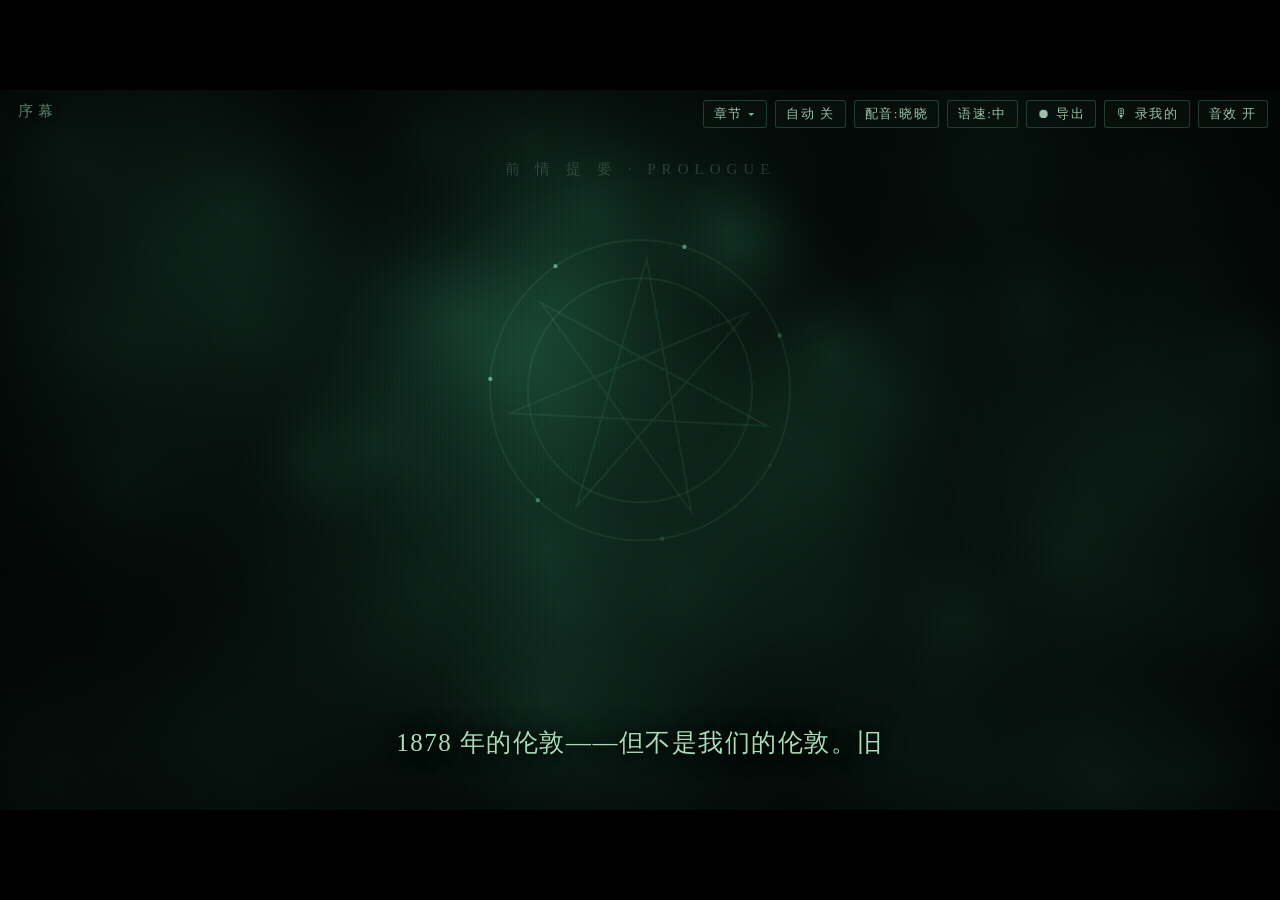
<file: index.html>
<!DOCTYPE html>
<html lang="zh-CN">
<head>
<meta charset="UTF-8">
<title>绿血的拯救 · 动画短片</title>
<meta name="viewport" content="width=device-width, initial-scale=1">
<link rel="stylesheet" href="css/style.css?v=34">
</head>
<body>
<div id="stage">
  <canvas id="cv" width="1280" height="720"></canvas>

  <div id="actLabel"></div>

  <div id="ctrls">
    <button id="btnChapters" title="章节">章节 ▾</button>
    <button id="btnAuto" title="自动播放">自动 关</button>
    <button id="btnVoice" title="选择配音声源">配音:晓晓</button>
    <button id="btnRate" title="配音语速">语速:中</button>
    <button id="btnExport" title="从头录制全片为 WebM 视频">⏺ 导出</button>
    <button id="btnStudio" title="录制我自己的配音">🎙 录我的</button>
    <button id="btnMute" title="音效">音效 开</button>
  </div>
  <div id="voiceMenu"></div>
  <div id="chapterMenu"></div>

  <div id="titleUI">
    <div id="titleHint">点击 / 空格 推进剧情 · 建议打开声音</div>
    <button id="btnStart">开 始</button>
  </div>

  <div id="adCard">
    <div id="adPaper">
      <div id="adHead"></div>
      <div id="adBody"></div>
      <div id="adBodyEn"></div>
      <div id="adWarn"></div>
      <div id="adHint">—— 点击继续 ——</div>
    </div>
  </div>

  <div id="subwrap">
    <div id="subLine"></div>
    <div id="subLineEn"></div>
  </div>

  <div id="studio">
    <div id="studioBox">
      <div id="stTitle">🎙 录制我自己的配音 <span id="stProg"></span></div>
      <div id="stLine"></div>
      <div id="stLineEn"></div>
      <div id="stStatus">点“● 录制”后照着上面那句读，说完停顿约 2 秒会自动保存</div>
      <div id="stBtns">
        <button id="stPrev">← 上一句</button>
        <button id="stRec">● 录制</button>
        <button id="stPlay">▶ 试听</button>
        <button id="stDel">✕ 删除</button>
        <button id="stNext">下一句 →</button>
      </div>
      <div id="stNav">
        <button id="stJump">→ 跳到下一句未录</button>
        <button id="stClose">完成，关闭工作台</button>
      </div>
      <div id="stHint">录制时其他音效会自动静音；全部录完后在“配音”菜单里选“🎙 使用我自己的声音”即可生效。录制功能需通过 http://127.0.0.1:8945 打开。</div>
    </div>
  </div>
  <div id="credits"></div>
</div>

<script src="js/audio.js?v=34"></script>
<script src="js/voicemine.js?v=34"></script>
<script src="js/gfx.js?v=34"></script>
<script src="js/scenes.js?v=34"></script>
<script src="js/scenes2.js?v=34"></script>
<script src="js/engine.js?v=34"></script>
<script src="js/acts/prologue.js?v=34"></script>
<script src="js/acts/act1.js?v=34"></script>
<script src="js/acts/act2.js?v=34"></script>
<script src="js/acts/act3.js?v=34"></script>
<script src="js/acts/act4.js?v=34"></script>
<script src="js/acts/act5.js?v=34"></script>
<script src="js/acts/act6.js?v=34"></script>
<script src="js/main.js?v=34"></script>
</body>
</html>
</file>
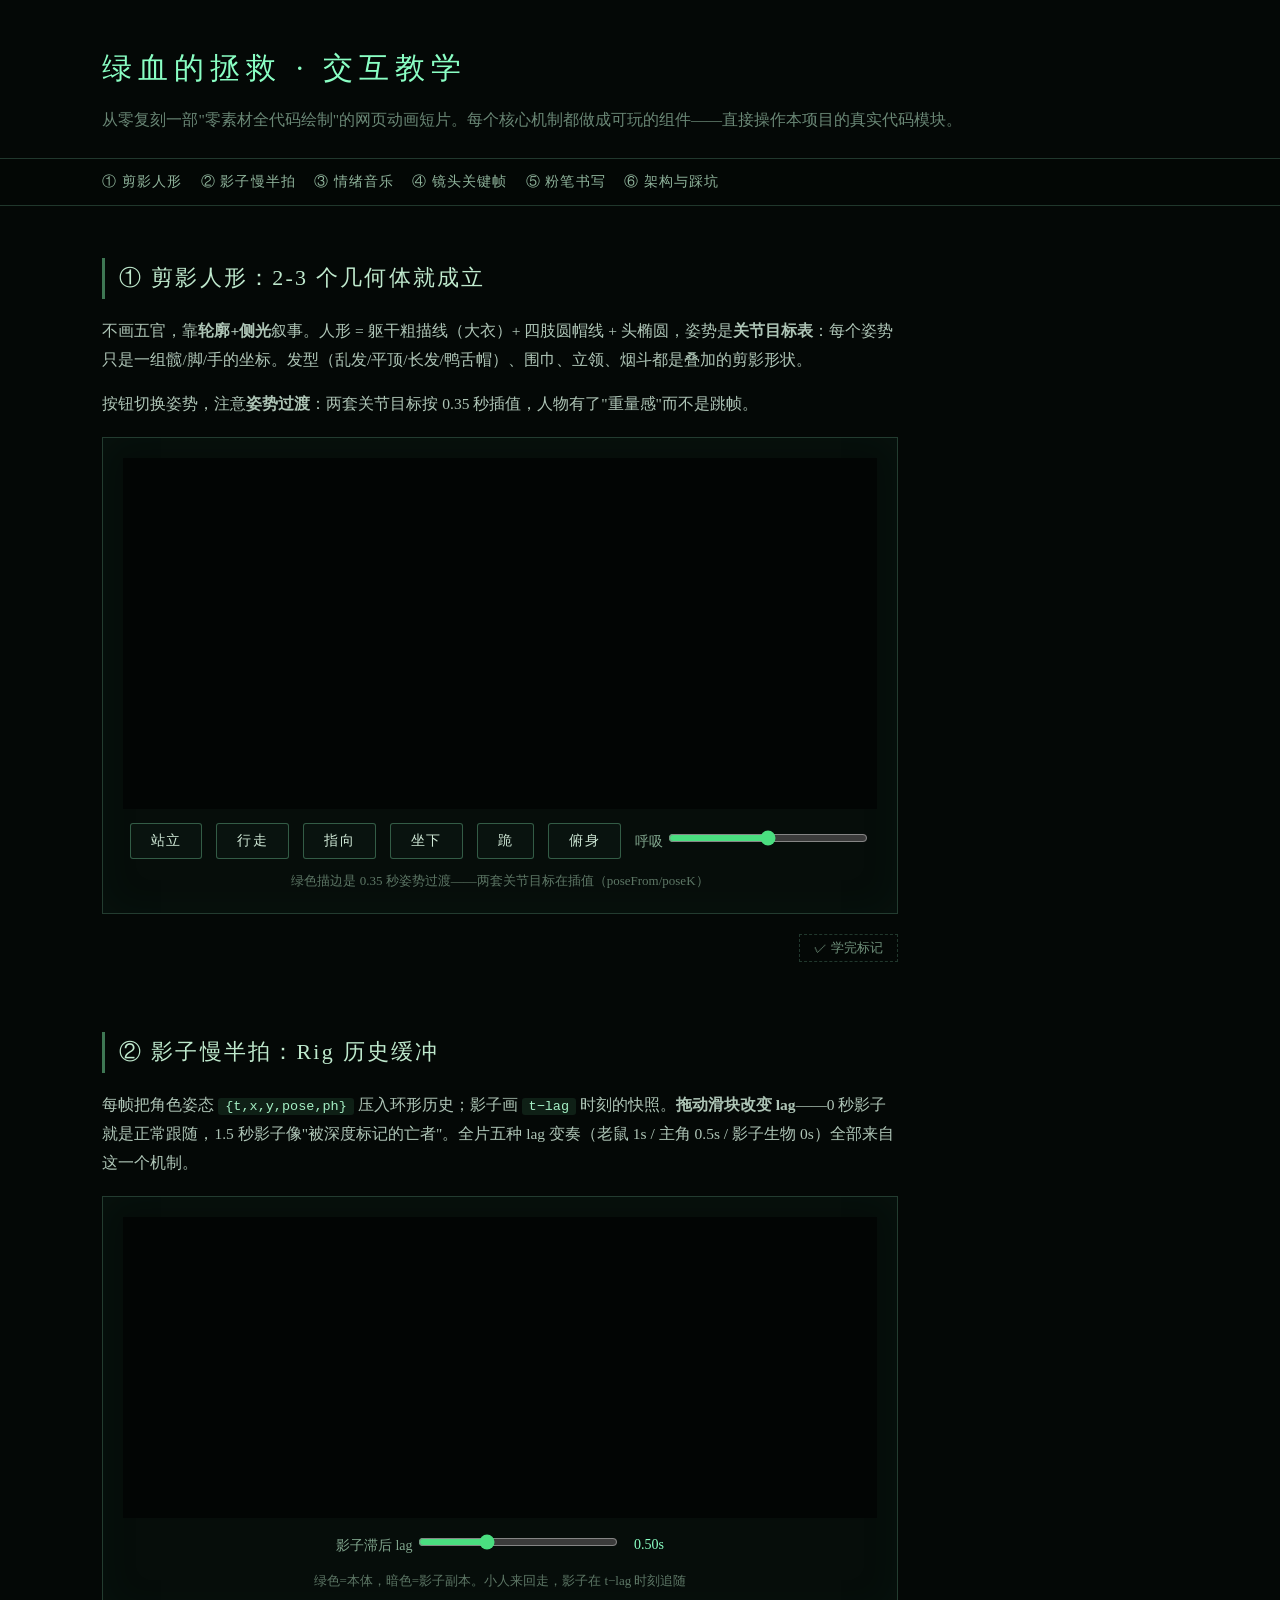
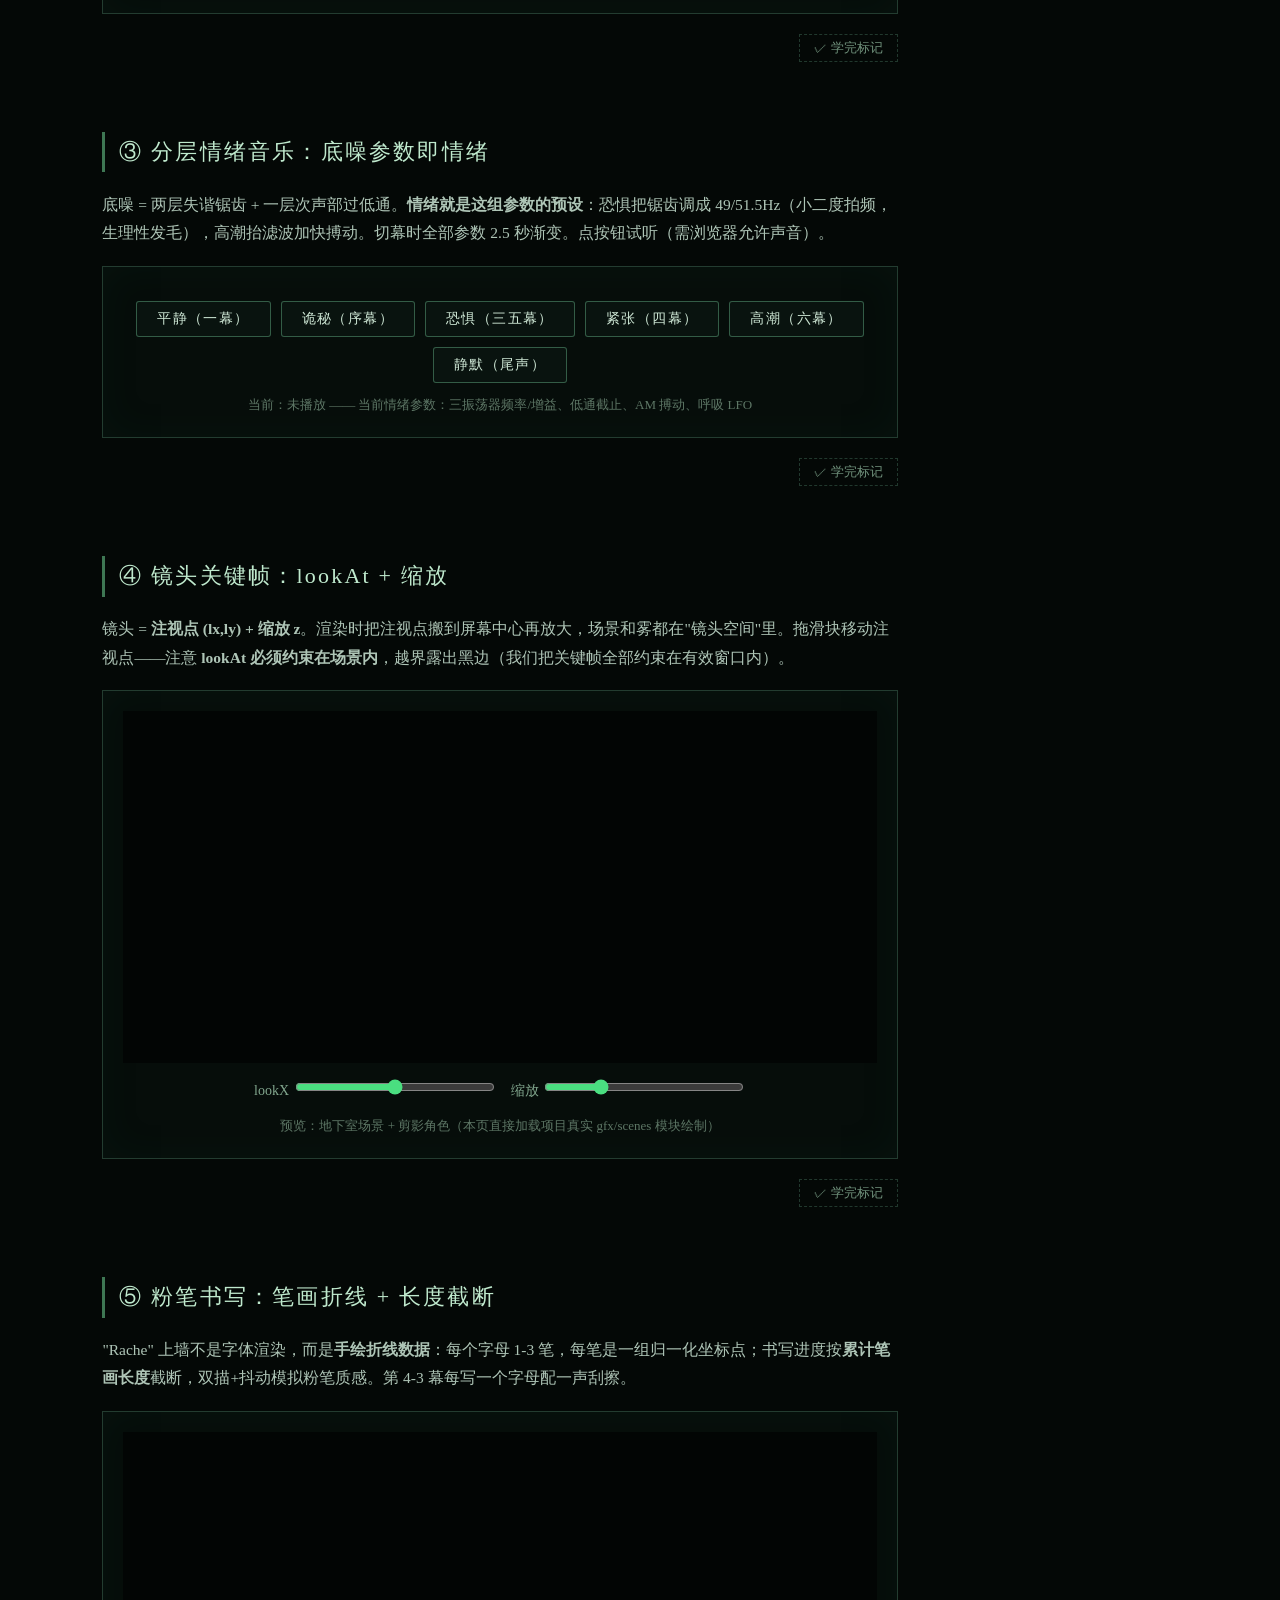
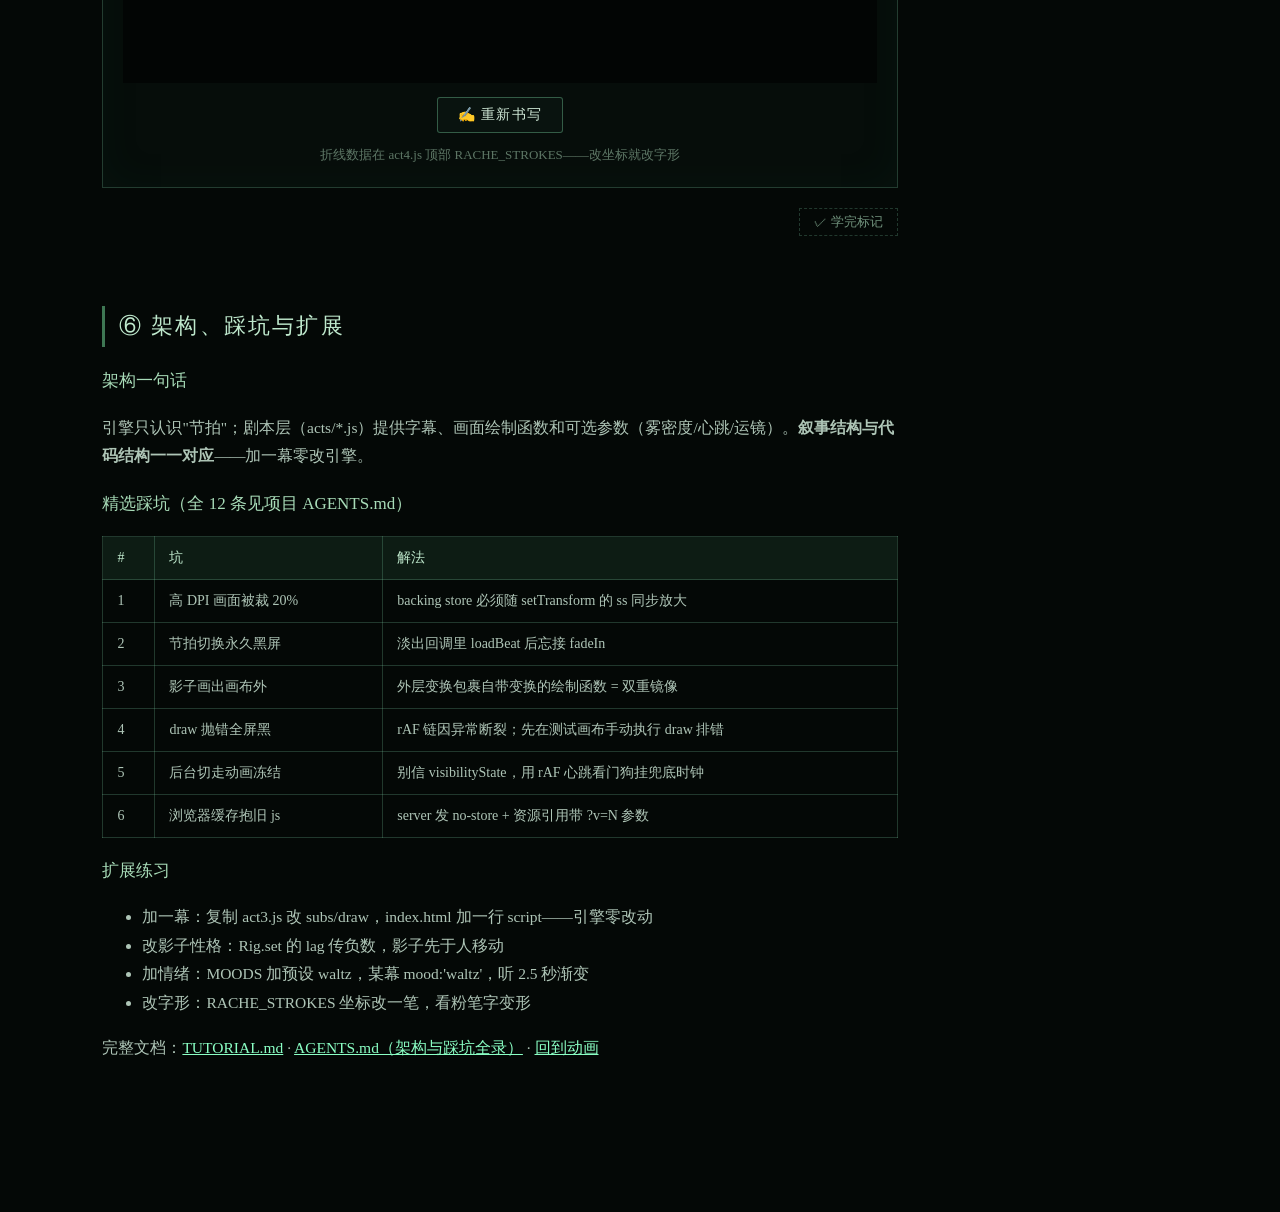
<file: tutorial/index.html>
<!DOCTYPE html>
<html lang="zh-CN">
<head>
<meta charset="UTF-8">
<title>交互教学 · 绿血的拯救动画</title>
<meta name="viewport" content="width=device-width, initial-scale=1">
<style>
  :root{ --ink:#a8dcb8; --paper:#0a120e; --line:rgba(120,200,160,.25); --hl:#8affc4; }
  *{box-sizing:border-box}
  body{margin:0;background:#040806;color:#cfe8d6;
    font-family:Georgia,"Times New Roman","Songti SC","SimSun",serif;line-height:1.85;}
  header{padding:40px 8vw 24px;border-bottom:1px solid var(--line);}
  header h1{margin:0;font-size:30px;letter-spacing:.2em;color:var(--hl);font-weight:normal;}
  header p{color:rgba(150,190,165,.7);margin:10px 0 0;}
  nav{position:sticky;top:0;background:rgba(4,8,6,.94);padding:10px 8vw;display:flex;gap:18px;
    flex-wrap:wrap;border-bottom:1px solid var(--line);z-index:5;}
  nav a{color:rgba(180,225,195,.8);text-decoration:none;font-size:14px;letter-spacing:.08em;}
  nav a:hover{color:var(--hl);}
  nav a.done::after{content:" ✓";color:#8affc4;}
  main{padding:34px 8vw 80px;max-width:1000px;}
  section{margin-bottom:70px;}
  h2{font-size:22px;color:#bfe9cd;font-weight:normal;letter-spacing:.1em;
    border-left:3px solid rgba(120,230,160,.5);padding-left:14px;}
  h3{font-size:17px;color:#a8dcb8;font-weight:normal;}
  p,li{color:rgba(205,230,214,.85);font-size:15.5px;}
  code,pre{font-family:Consolas,Menlo,monospace;}
  code{background:rgba(90,200,140,.12);padding:1px 7px;border-radius:3px;color:#a5f0c5;font-size:13.5px;}
  pre{background:#060d0a;border:1px solid var(--line);padding:16px 20px;overflow-x:auto;
    font-size:13px;line-height:1.7;color:#b9e8cd;position:relative;}
  pre .copy{position:absolute;right:10px;top:8px;background:rgba(40,90,60,.5);color:#cfe8d6;
    border:1px solid var(--line);padding:2px 10px;cursor:pointer;font-size:12px;border-radius:3px;}
  .demo{background:#060d0a;border:1px solid var(--line);padding:20px;margin:18px 0;
    box-shadow:inset 0 0 40px rgba(30,90,60,.08);}
  .demo canvas{display:block;background:#020504;margin:0 auto;max-width:100%;}
  .ctl{display:flex;gap:14px;align-items:center;flex-wrap:wrap;margin-top:14px;justify-content:center;}
  .ctl label{color:rgba(160,205,175,.8);font-size:14px;}
  .ctl input[type=range]{width:200px;accent-color:#4ade80;}
  .ctl button,.btnrow button{background:rgba(12,24,18,.7);color:#cfe8d6;
    border:1px solid rgba(130,230,175,.35);padding:8px 20px;cursor:pointer;
    font-family:inherit;font-size:14px;letter-spacing:.1em;border-radius:3px;}
  .ctl button:hover,.btnrow button:hover{background:rgba(40,90,60,.55);color:#eafff2;}
  .btnrow{display:flex;gap:10px;flex-wrap:wrap;justify-content:center;margin-top:14px;}
  .tip{font-size:13px;color:rgba(140,175,150,.65);text-align:center;margin-top:10px;}
  .mark{text-align:right;margin-top:8px;}
  .mark button{background:none;border:1px dashed var(--line);color:rgba(160,205,175,.7);
    padding:4px 14px;cursor:pointer;font-family:inherit;font-size:13px;}
  .mark button.done{color:#8affc4;border-style:solid;}
  table{border-collapse:collapse;width:100%;font-size:14px;}
  td,th{border:1px solid var(--line);padding:8px 14px;text-align:left;color:rgba(205,230,214,.85);}
  th{color:#bfe9cd;font-weight:normal;background:rgba(40,90,60,.25);}
  a{color:#8affc4;}
</style>
</head>
<body>
<header>
  <h1>绿血的拯救 · 交互教学</h1>
  <p>从零复刻一部"零素材全代码绘制"的网页动画短片。每个核心机制都做成可玩的组件——直接操作本项目的真实代码模块。</p>
</header>
<nav id="nav">
  <a href="#s1">① 剪影人形</a>
  <a href="#s2">② 影子慢半拍</a>
  <a href="#s3">③ 情绪音乐</a>
  <a href="#s4">④ 镜头关键帧</a>
  <a href="#s5">⑤ 粉笔书写</a>
  <a href="#s6">⑥ 架构与踩坑</a>
</nav>
<main>

<section id="s1">
  <h2>① 剪影人形：2-3 个几何体就成立</h2>
  <p>不画五官，靠<strong>轮廓+侧光</strong>叙事。人形 = 躯干粗描线（大衣）+ 四肢圆帽线 + 头椭圆，姿势是<strong>关节目标表</strong>：每个姿势只是一组髋/脚/手的坐标。发型（乱发/平顶/长发/鸭舌帽）、围巾、立领、烟斗都是叠加的剪影形状。</p>
  <p>按钮切换姿势，注意<strong>姿势过渡</strong>：两套关节目标按 0.35 秒插值，人物有了"重量感"而不是跳帧。</p>
  <div class="demo">
    <canvas id="cv1" width="900" height="420"></canvas>
    <div class="ctl">
      <button data-pose="stand">站立</button>
      <button data-pose="walk">行走</button>
      <button data-pose="point">指向</button>
      <button data-pose="sit">坐下</button>
      <button data-pose="kneel">跪</button>
      <button data-pose="work">俯身</button>
      <label>呼吸 <input type="range" id="breath" min="0" max="2" step="0.01" value="1"></label>
    </div>
    <div class="tip">绿色描边是 0.35 秒姿势过渡——两套关节目标在插值（poseFrom/poseK）</div>
  </div>
  <div class="mark"><button data-m="s1">✓ 学完标记</button></div>
</section>

<section id="s2">
  <h2>② 影子慢半拍：Rig 历史缓冲</h2>
  <p>每帧把角色姿态 <code>{t,x,y,pose,ph}</code> 压入环形历史；影子画 <code>t−lag</code> 时刻的快照。<strong>拖动滑块改变 lag</strong>——0 秒影子就是正常跟随，1.5 秒影子像"被深度标记的亡者"。全片五种 lag 变奏（老鼠 1s / 主角 0.5s / 影子生物 0s）全部来自这一个机制。</p>
  <div class="demo">
    <canvas id="cv2" width="900" height="360"></canvas>
    <div class="ctl">
      <label>影子滞后 lag <input type="range" id="lag" min="0" max="1.5" step="0.05" value="0.5"></label>
      <span id="lagVal" style="color:#8affc4;font-size:14px">0.50s</span>
    </div>
    <div class="tip">绿色=本体，暗色=影子副本。小人来回走，影子在 t−lag 时刻追随</div>
  </div>
  <div class="mark"><button data-m="s2">✓ 学完标记</button></div>
</section>

<section id="s3">
  <h2>③ 分层情绪音乐：底噪参数即情绪</h2>
  <p>底噪 = 两层失谐锯齿 + 一层次声部过低通。<strong>情绪就是这组参数的预设</strong>：恐惧把锯齿调成 49/51.5Hz（小二度拍频，生理性发毛），高潮抬滤波加快搏动。切幕时全部参数 2.5 秒渐变。点按钮试听（需浏览器允许声音）。</p>
  <div class="demo">
    <div class="btnrow">
      <button data-mood="calm">平静（一幕）</button>
      <button data-mood="mystery">诡秘（序幕）</button>
      <button data-mood="dread">恐惧（三五幕）</button>
      <button data-mood="tension">紧张（四幕）</button>
      <button data-mood="climax">高潮（六幕）</button>
      <button data-mood="quiet">静默（尾声）</button>
    </div>
    <div class="tip" id="moodTip">当前：未播放 —— 当前情绪参数：三振荡器频率/增益、低通截止、AM 搏动、呼吸 LFO</div>
  </div>
  <div class="mark"><button data-m="s3">✓ 学完标记</button></div>
</section>

<section id="s4">
  <h2>④ 镜头关键帧：lookAt + 缩放</h2>
  <p>镜头 = <strong>注视点 (lx,ly) + 缩放 z</strong>。渲染时把注视点搬到屏幕中心再放大，场景和雾都在"镜头空间"里。拖滑块移动注视点——注意 <strong>lookAt 必须约束在场景内</strong>，越界露出黑边（我们把关键帧全部约束在有效窗口内）。</p>
  <div class="demo">
    <canvas id="cv4" width="900" height="420"></canvas>
    <div class="ctl">
      <label>lookX <input type="range" id="lx" min="300" max="980" step="1" value="640"></label>
      <label>缩放 <input type="range" id="zm" min="1" max="1.6" step="0.02" value="1.15"></label>
    </div>
    <div class="tip">预览：地下室场景 + 剪影角色（本页直接加载项目真实 gfx/scenes 模块绘制）</div>
  </div>
  <div class="mark"><button data-m="s4">✓ 学完标记</button></div>
</section>

<section id="s5">
  <h2>⑤ 粉笔书写：笔画折线 + 长度截断</h2>
  <p>"Rache" 上墙不是字体渲染，而是<strong>手绘折线数据</strong>：每个字母 1-3 笔，每笔是一组归一化坐标点；书写进度按<strong>累计笔画长度</strong>截断，双描+抖动模拟粉笔质感。第 4-3 幕每写一个字母配一声刮擦。</p>
  <div class="demo">
    <canvas id="cv5" width="900" height="300"></canvas>
    <div class="ctl"><button id="chalkGo">✍ 重新书写</button></div>
    <div class="tip">折线数据在 act4.js 顶部 RACHE_STROKES——改坐标就改字形</div>
  </div>
  <div class="mark"><button data-m="s5">✓ 学完标记</button></div>
</section>

<section id="s6">
  <h2>⑥ 架构、踩坑与扩展</h2>
  <h3>架构一句话</h3>
  <p>引擎只认识"节拍"；剧本层（acts/*.js）提供字幕、画面绘制函数和可选参数（雾密度/心跳/运镜）。<strong>叙事结构与代码结构一一对应</strong>——加一幕零改引擎。</p>
  <h3>精选踩坑（全 12 条见项目 AGENTS.md）</h3>
  <table>
    <tr><th>#</th><th>坑</th><th>解法</th></tr>
    <tr><td>1</td><td>高 DPI 画面被裁 20%</td><td>backing store 必须随 setTransform 的 ss 同步放大</td></tr>
    <tr><td>2</td><td>节拍切换永久黑屏</td><td>淡出回调里 loadBeat 后忘接 fadeIn</td></tr>
    <tr><td>3</td><td>影子画出画布外</td><td>外层变换包裹自带变换的绘制函数 = 双重镜像</td></tr>
    <tr><td>4</td><td>draw 抛错全屏黑</td><td>rAF 链因异常断裂；先在测试画布手动执行 draw 排错</td></tr>
    <tr><td>5</td><td>后台切走动画冻结</td><td>别信 visibilityState，用 rAF 心跳看门狗挂兜底时钟</td></tr>
    <tr><td>6</td><td>浏览器缓存抱旧 js</td><td>server 发 no-store + 资源引用带 ?v=N 参数</td></tr>
  </table>
  <h3>扩展练习</h3>
  <ul>
    <li>加一幕：复制 act3.js 改 subs/draw，index.html 加一行 script——引擎零改动</li>
    <li>改影子性格：Rig.set 的 lag 传负数，影子先于人移动</li>
    <li>加情绪：MOODS 加预设 waltz，某幕 mood:'waltz'，听 2.5 秒渐变</li>
    <li>改字形：RACHE_STROKES 坐标改一笔，看粉笔字变形</li>
  </ul>
  <p>完整文档：<a href="../TUTORIAL.md">TUTORIAL.md</a> · <a href="../AGENTS.md">AGENTS.md（架构与踩坑全录）</a> · <a href="../index.html">回到动画</a></p>
</section>

</main>
<script src="../js/gfx.js?v=28"></script>
<script src="../js/scenes.js?v=28"></script>
<script src="../js/audio.js?v=28"></script>
<script>
/* ============ 教学演示 ============ */
(function(){
  const $=id=>document.getElementById(id);
  // 进度打卡
  document.querySelectorAll('.mark button').forEach(b=>{
    const key='greenblood_tutorial_'+b.dataset.m;
    if(localStorage.getItem(key)) b.classList.add('done'), b.textContent='✓ 已学';
    b.addEventListener('click',()=>{ localStorage.setItem(key,'1');
      b.classList.add('done'); b.textContent='✓ 已学'; });
  });
  navWatch();

  /* ---- ① 剪影人形 + 姿势过渡 ---- */
  const cv1=$('cv1'), x1=cv1.getContext('2d');
  let pose='stand', poseFrom=null, poseK=1;
  document.querySelectorAll('#s1 .ctl button[data-pose]').forEach(b=>{
    b.addEventListener('click',()=>{ poseFrom=pose; poseK=0; pose=b.dataset.pose; });
  });
  const t0=performance.now();
  (function loop1(){
    const t=(performance.now()-t0)/1000;
    x1.clearRect(0,0,900,420);
    x1.fillStyle='#020504'; x1.fillRect(0,0,900,420);
    glow(x1,450,150,260,'rgba(60,200,130,$A)',0.10);
    humanoid(x1,{x:450,y:370,h:300,pose:pose,poseFrom:poseFrom,poseK:ease(poseK),
      ph:t*7,t:t,flip:false,coatW:1.18,pipe:true,hair:'messy',scarf:true,groundShadow:true,rim:true});
    poseK=Math.min(1,poseK+0.025);
    // 站姿呼吸展示
    x1.fillStyle='rgba(160,205,175,.6)'; x1.font='13px Georgia,serif'; x1.textAlign='center';
    x1.fillText('呼吸与重心微移由 o.t 驱动（humanoid 内部）',450,400);
    requestAnimationFrame(loop1);
  })();

  /* ---- ② 影子慢半拍 ---- */
  const cv2=$('cv2'), x2=cv2.getContext('2d');
  let lag=0.5;
  $('lag').addEventListener('input',e=>{ lag=+e.target.value; $('lagVal').textContent=lag.toFixed(2)+'s'; });
  const R2={hist:[]}; const t2s=performance.now();
  (function loop2(){
    const t=(performance.now()-t2s)/1000;
    const x=450+Math.sin(t*1.1)*260;
    R2.hist.push({t,x,y:290,pose:Math.cos(t*1.1)>=0?'walk':'walk',ph:t*8,flip:Math.cos(t*1.1)<0,s:1});
    while(R2.hist.length>2&&R2.hist[1].t<t-3) R2.hist.shift();
    x2.clearRect(0,0,900,360);
    x2.fillStyle='#020504'; x2.fillRect(0,0,900,360);
    x2.strokeStyle='rgba(90,180,130,.25)'; x2.beginPath(); x2.moveTo(40,300); x2.lineTo(860,300); x2.stroke();
    // 影子（t-lag）
    const tt=t-lag;
    let ps=R2.hist[0];
    for(let i=R2.hist.length-1;i>=0;i--){ if(R2.hist[i].t<=tt){ ps=R2.hist[i]; break; } }
    x2.save(); x2.translate(ps.x+18,ps.y+4);
    humanoid(x2,{x:0,y:0,h:230,pose:'walk',ph:ps.ph,flip:ps.flip,color:'rgba(2,6,4,0.9)'});
    x2.restore();
    // 本体
    humanoid(x2,{x:x,y:290,h:230,pose:'walk',ph:t*8,flip:Math.cos(t*1.1)<0,color:'#0a1410',hair:'messy',scarf:true,groundShadow:true,rim:true});
    x2.fillStyle='rgba(160,205,175,.6)'; x2.font='13px Georgia,serif'; x2.textAlign='center';
    x2.fillText('影子画的是 t−lag 时刻的 Rig 快照',450,340);
    requestAnimationFrame(loop2);
  })();

  /* ---- ③ 情绪音乐 ---- */
  document.querySelectorAll('#s3 button[data-mood]').forEach(b=>{
    b.addEventListener('click',()=>{
      AudioSys.ensure(); AudioSys.setMood(b.dataset.mood);
      const m=AudioSys.MOODS[b.dataset.mood];
      $('moodTip').textContent='当前：'+b.textContent+' —— 振荡器 '+m.osc.map(o=>o[0]+'Hz').join('/')+
        ' · 低通 '+m.cutoff+'Hz · 搏动 '+m.pulseHz+'Hz×'+m.pulse;
    });
  });

  /* ---- ④ 镜头关键帧 ---- */
  const cv4=$('cv4'), x4=cv4.getContext('2d');
  const S4=Scenes.basement();
  const a4={x:500,y:614,pose:'stand',ph:0,flip:true,s:1};
  const ly0=430, FIT=900/1280;   // 视窗 900 宽对应场景 1280 宽
  (function loop4(){
    const t=performance.now()/1000;
    const lx=+$('lx').value, z=+$('zm').value;
    x4.clearRect(0,0,900,420);
    x4.save();
    // 镜头变换：注视点搬屏幕中心 → 缩放 → 回到适配坐标系
    x4.translate(450,210);
    x4.scale(z*FIT, z*FIT);
    x4.translate(-lx,-ly0);
    S4.draw(x4,t);
    Rig.set('h4',t,500,614,'stand',0,true,1,0.5);
    drawShadowOf(x4,Chars.holmes,Rig.at('h4',t)||a4,{lampX:640});
    Chars.holmes(x4,{x:500,y:614,pose:'stand',ph:0,flip:true,s:1},{rim:true,t:t});
    Chars.watson(x4,{x:700,y:614,pose:'sit',ph:0,flip:true,s:0.92},{rim:true});
    Props.chair(x4,790,614,0.9);
    x4.restore();
    requestAnimationFrame(loop4);
  })();
})();
</script>
</body>
</html>
</file>
<file: css/style.css>
html,body{margin:0;padding:0;background:#000;height:100%;overflow:hidden;
  font-family:Georgia,"Times New Roman","Songti SC","STSong","SimSun",serif;}
#stage{position:absolute;left:50%;top:50%;transform:translate(-50%,-50%);}
#cv{display:block;background:#000;cursor:pointer;}

/* ---- 章节标签 ---- */
#actLabel{position:absolute;left:18px;top:12px;color:rgba(158,222,183,.55);
  font-size:15px;letter-spacing:.35em;pointer-events:none;text-shadow:0 0 8px #000;}

/* ---- 控制按钮 ---- */
#ctrls{position:absolute;right:12px;top:10px;display:flex;gap:8px;}
#ctrls button{background:rgba(10,20,15,.55);color:rgba(190,235,205,.8);
  border:1px solid rgba(120,200,160,.25);border-radius:3px;padding:4px 10px;
  font:13px Georgia,"Songti SC","SimSun",serif;letter-spacing:.12em;cursor:pointer;}
#ctrls button:hover{background:rgba(30,60,45,.6);color:#d6ffe4;}
#chapterMenu{position:absolute;right:12px;top:44px;display:none;flex-direction:column;
  background:rgba(6,12,9,.92);border:1px solid rgba(120,200,160,.3);min-width:170px;z-index:30;}
#chapterMenu.open{display:flex;}
#chapterMenu button{text-align:left;background:none;border:none;color:rgba(190,235,205,.85);
  padding:8px 14px;font:14px Georgia,"Songti SC","SimSun",serif;cursor:pointer;letter-spacing:.1em;}
#chapterMenu button:hover{background:rgba(50,110,80,.35);}
#chapterMenu button.locked{color:rgba(120,140,130,.35);cursor:default;}
#chapterMenu button.now{color:#8affc4;}

/* ---- 配音声源菜单 ---- */
#voiceMenu{position:absolute;right:12px;top:44px;display:none;flex-direction:column;
  background:rgba(6,12,9,.96);border:1px solid rgba(120,200,160,.3);min-width:230px;
  max-height:72vh;overflow-y:auto;z-index:35;}
#voiceMenu.open{display:flex;}
#voiceMenu button{text-align:left;background:none;border:none;color:rgba(200,238,212,.9);
  padding:8px 14px;font:14px Georgia,"Songti SC","SimSun",serif;cursor:pointer;letter-spacing:.06em;}
#voiceMenu button:hover{background:rgba(50,110,80,.35);color:#d6ffe4;}
#voiceMenu .vmHead{padding:7px 14px 3px;font-size:12px;letter-spacing:.12em;
  color:rgba(140,190,160,.6);border-top:1px solid rgba(120,200,160,.12);}
#voiceMenu .vmHead:first-child{border-top:none;}
#voiceMenu .vmDim{color:rgba(120,140,130,.4);cursor:default;}

/* ---- 录音工作台 ---- */
#studio{position:absolute;left:0;right:0;top:0;bottom:0;display:none;align-items:center;
  justify-content:center;background:rgba(1,4,3,.96);z-index:45;}
#studio.show{display:flex;}
#studioBox{width:760px;max-width:92%;background:rgba(8,16,12,.92);
  border:1px solid rgba(130,230,175,.35);border-radius:4px;padding:34px 40px 26px;
  box-shadow:0 0 60px rgba(60,200,140,.12);text-align:center;}
#stTitle{font-size:20px;letter-spacing:.15em;color:#bfe9cd;margin-bottom:22px;}
#stProg{font-size:14px;color:rgba(150,200,170,.7);letter-spacing:.1em;}
#stLine{font-size:26px;line-height:1.8;color:#e9e2cb;min-height:96px;display:flex;
  align-items:center;justify-content:center;padding:0 10px;}
#stLineEn{font-size:14px;font-style:italic;color:rgba(158,196,172,.65);min-height:22px;margin-bottom:18px;}
#stStatus{font-size:14px;color:rgba(160,210,180,.8);min-height:22px;margin-bottom:16px;}
#stStatus.rec{color:#8affc4;animation:pulse 1.2s ease-in-out infinite;}
#stBtns,#stNav{display:flex;gap:10px;justify-content:center;flex-wrap:wrap;margin-bottom:12px;}
#stBtns button,#stNav button{background:rgba(12,24,18,.7);color:rgba(200,238,212,.9);
  border:1px solid rgba(130,230,175,.35);border-radius:3px;padding:9px 18px;
  font:15px Georgia,"Songti SC","SimSun",serif;cursor:pointer;letter-spacing:.08em;}
#stBtns button:hover,#stNav button:hover{background:rgba(40,90,60,.55);color:#eafff2;}
#stRec.recording{background:rgba(120,30,30,.6);border-color:rgba(255,120,120,.6);color:#ffd2d2;}
#stHint{font-size:12px;color:rgba(130,170,145,.55);line-height:1.7;margin-top:10px;}

/* ---- 字幕（中文主行 + 英文副行） ---- */
#subwrap{position:absolute;left:0;right:0;bottom:22px;display:flex;flex-direction:column;
  align-items:center;pointer-events:none;}
#subLine{max-width:76%;text-align:center;font-size:25px;line-height:1.6;letter-spacing:.06em;
  color:#a8dcb8;text-shadow:0 2px 10px #000,0 0 24px rgba(0,10,4,.9);}
#subLine.dialog{color:#e9e2cb;}
#subLine.em{color:#8affc4;font-style:italic;}
#subLineEn{max-width:82%;text-align:center;font-size:14.5px;line-height:1.45;margin-top:5px;
  font-style:italic;color:rgba(158,196,172,.72);letter-spacing:.02em;
  text-shadow:0 1px 8px #000;transition:opacity .5s;min-height:20px;}

/* ---- 片头 UI ---- */
#titleUI{position:absolute;left:0;right:0;top:0;bottom:0;display:none;
  flex-direction:column;align-items:center;justify-content:flex-end;padding-bottom:9%;
  gap:22px;z-index:20;}
#titleUI.show{display:flex;}
#btnStart{background:rgba(8,18,13,.5);color:#bfe9cd;border:1px solid rgba(130,230,175,.5);
  font-size:24px;letter-spacing:1.2em;text-indent:1.2em;padding:13px 44px;cursor:pointer;
  font-family:inherit;border-radius:2px;transition:all .3s;}
#btnStart:hover{background:rgba(40,90,60,.55);color:#eafff2;box-shadow:0 0 26px rgba(80,255,170,.25);}
#titleHint{color:rgba(160,205,175,.6);font-size:14px;letter-spacing:.25em;}

/* ---- 广告牌 ---- */
#adCard{position:absolute;left:0;right:0;top:0;bottom:0;display:none;align-items:center;
  justify-content:center;z-index:25;background:rgba(0,0,0,.96);cursor:pointer;}
#adCard.show{display:flex;}
#adPaper{width:700px;max-width:88%;background:
  radial-gradient(ellipse at 82% 16%,rgba(70,140,100,.12),transparent 48%),
  radial-gradient(ellipse at 8% 88%,rgba(60,120,90,.14),transparent 42%),
  radial-gradient(ellipse at 55% 45%,rgba(255,250,230,.25),transparent 60%),#d8cfae;
  color:#2c3527;padding:44px 52px 30px;transform:rotate(-.8deg);
  box-shadow:0 18px 70px rgba(0,0,0,.85),inset 0 0 70px rgba(40,110,70,.18);
  border:1px solid #a89870;outline:4px double #7a8a70;outline-offset:-14px;}
#adHead{font-size:25px;font-weight:bold;font-style:italic;letter-spacing:.14em;text-align:center;
  color:#173f30;text-shadow:0 1px 0 rgba(255,255,240,.45),0 0 14px rgba(60,150,100,.25);
  border-bottom:2px solid #4a3d26;padding-bottom:12px;margin-bottom:16px;}
#adBody{font-size:17px;line-height:1.9;text-align:justify;font-style:italic;color:#2c3a2c;}
#adBody::first-letter{float:left;font-size:3.2em;line-height:.85;padding:4px 10px 0 0;
  color:#1d5c3f;font-weight:bold;text-shadow:0 0 10px rgba(60,150,100,.35);}
#adBodyEn{font-size:12.5px;line-height:1.55;margin-top:12px;color:rgba(58,84,58,.75);
  font-style:italic;text-align:justify;}
#adWarn{margin-top:16px;padding-top:10px;border-top:1px dashed #6e8a70;
  color:#14532d;font-style:italic;font-weight:bold;font-size:15px;letter-spacing:.05em;
  text-shadow:0 0 8px rgba(60,150,100,.3);}
#adHint{text-align:center;margin-top:18px;color:#6b5b3e;font-size:13px;letter-spacing:.3em;
  animation:pulse 1.8s ease-in-out infinite;}
@keyframes pulse{0%,100%{opacity:.35}50%{opacity:.9}}

/* ---- 尾声字幕卡 ---- */
#credits{position:absolute;left:0;right:0;top:0;bottom:0;display:none;flex-direction:column;
  align-items:center;justify-content:center;gap:14px;background:rgba(0,0,0,.97);z-index:40;
  color:#a8dcb8;text-align:center;}
#credits.show{display:flex;}
#credits .fin{font-size:56px;letter-spacing:.4em;color:#8affc4;text-indent:.4em;}
#credits .line{font-size:17px;letter-spacing:.12em;color:rgba(190,225,200,.8);}
#credits .dim{color:rgba(140,170,150,.55);font-size:14px;}
#btnAgain{margin-top:22px;background:none;color:#bfe9cd;border:1px solid rgba(130,230,175,.45);
  font-size:17px;letter-spacing:.4em;text-indent:.4em;padding:10px 30px;cursor:pointer;font-family:inherit;}
#btnAgain:hover{background:rgba(40,90,60,.4);}
</file>
